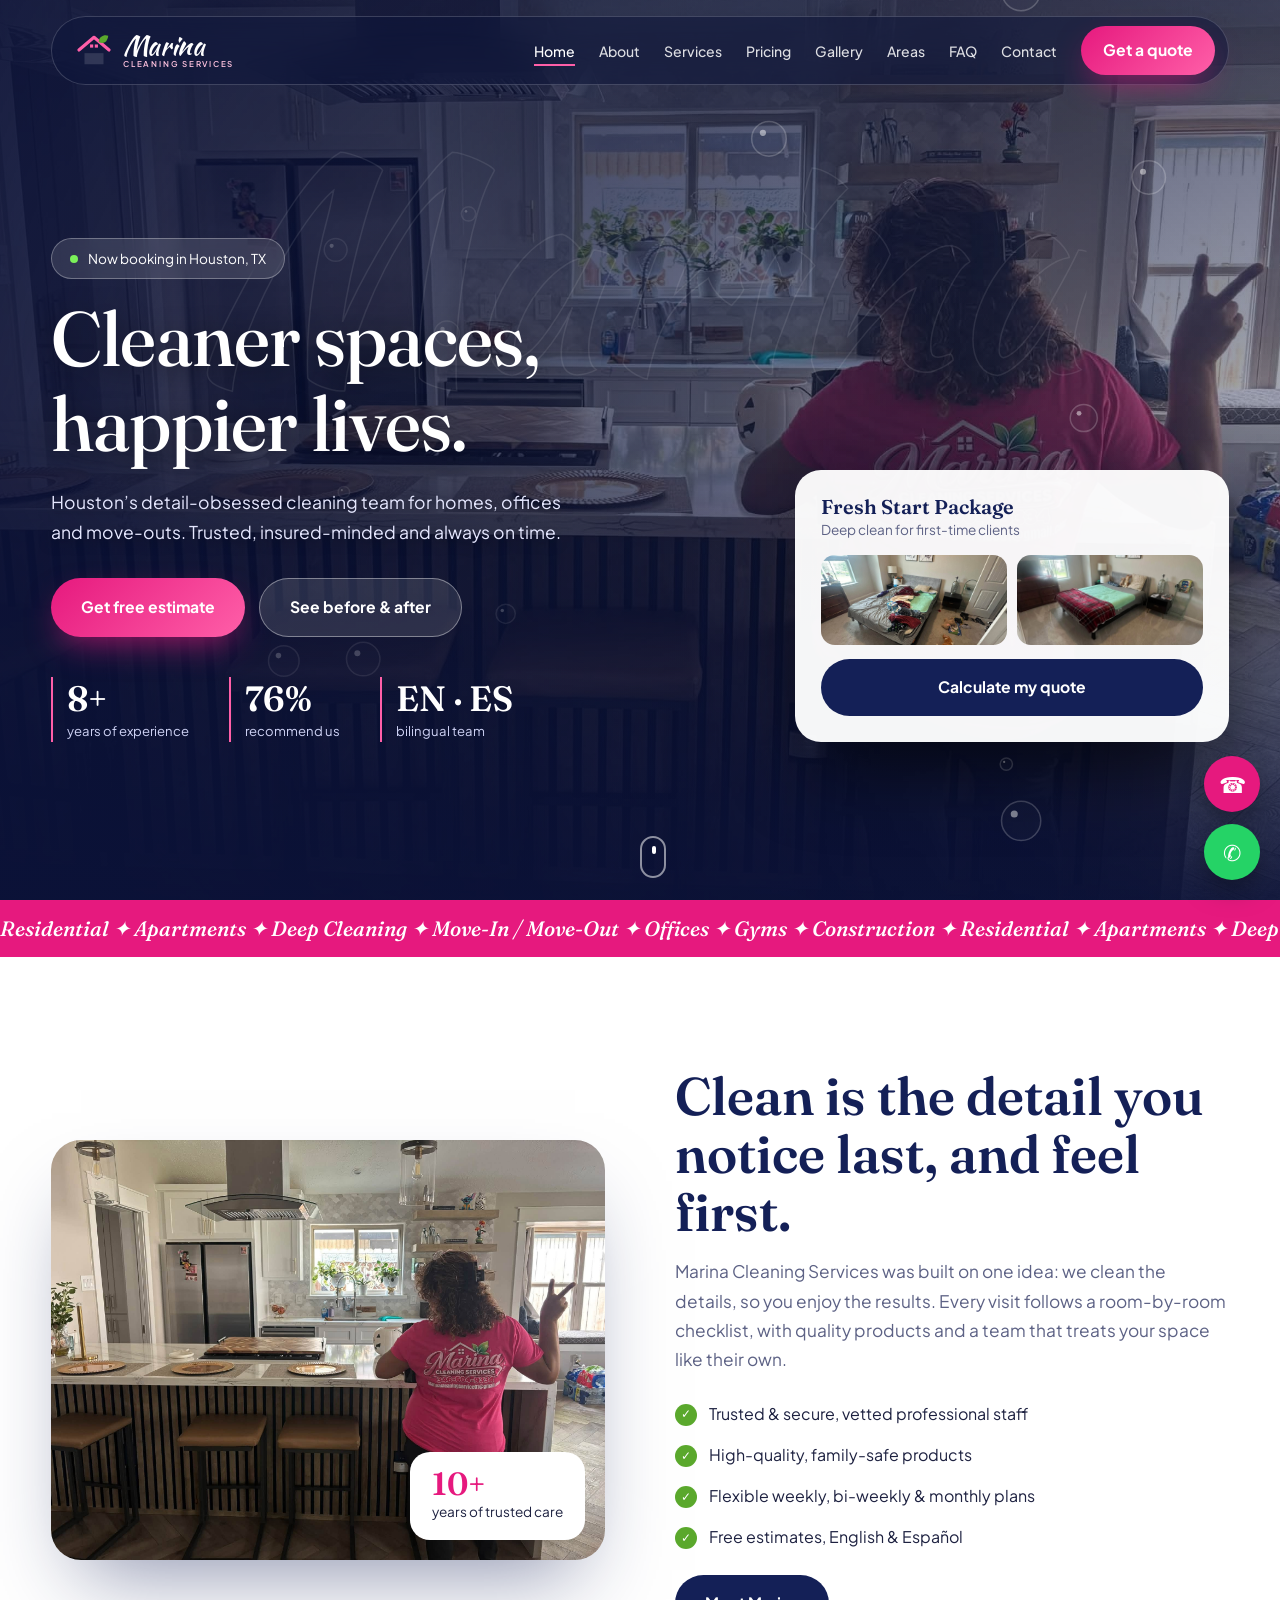
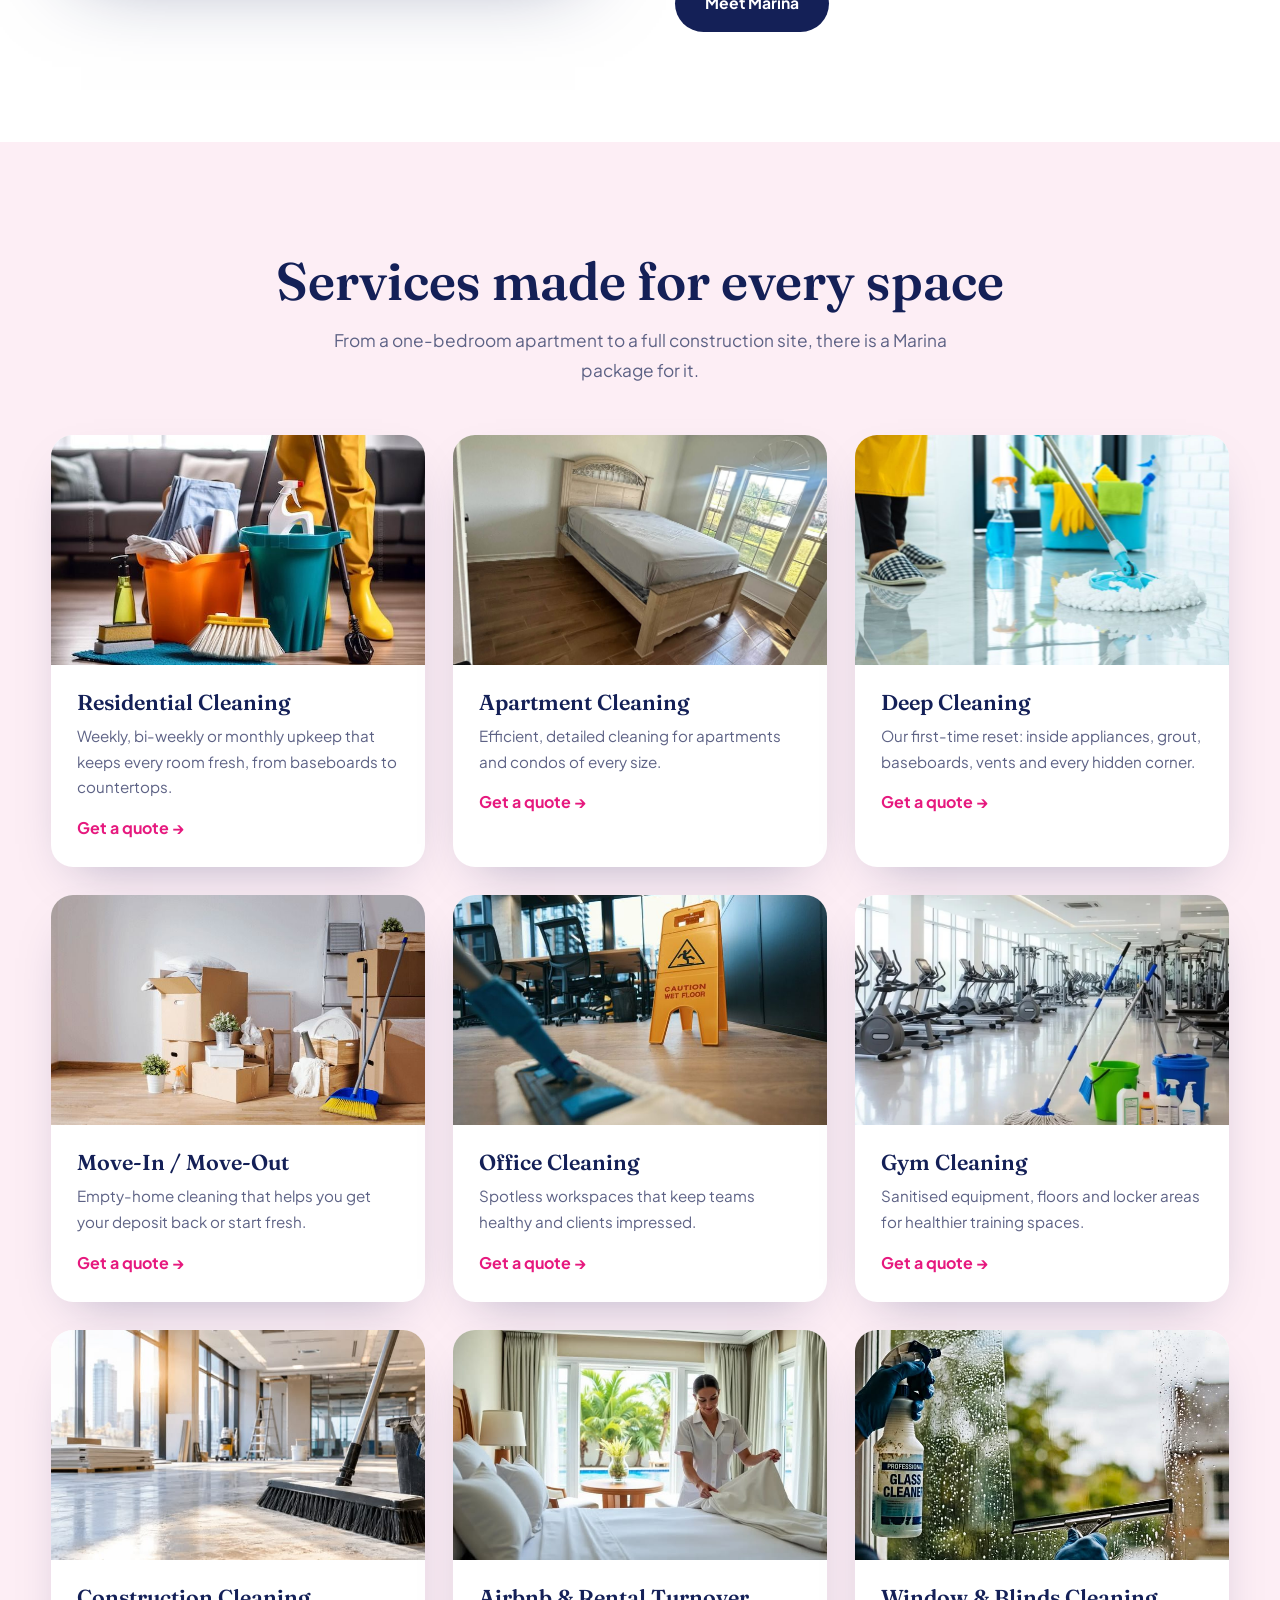
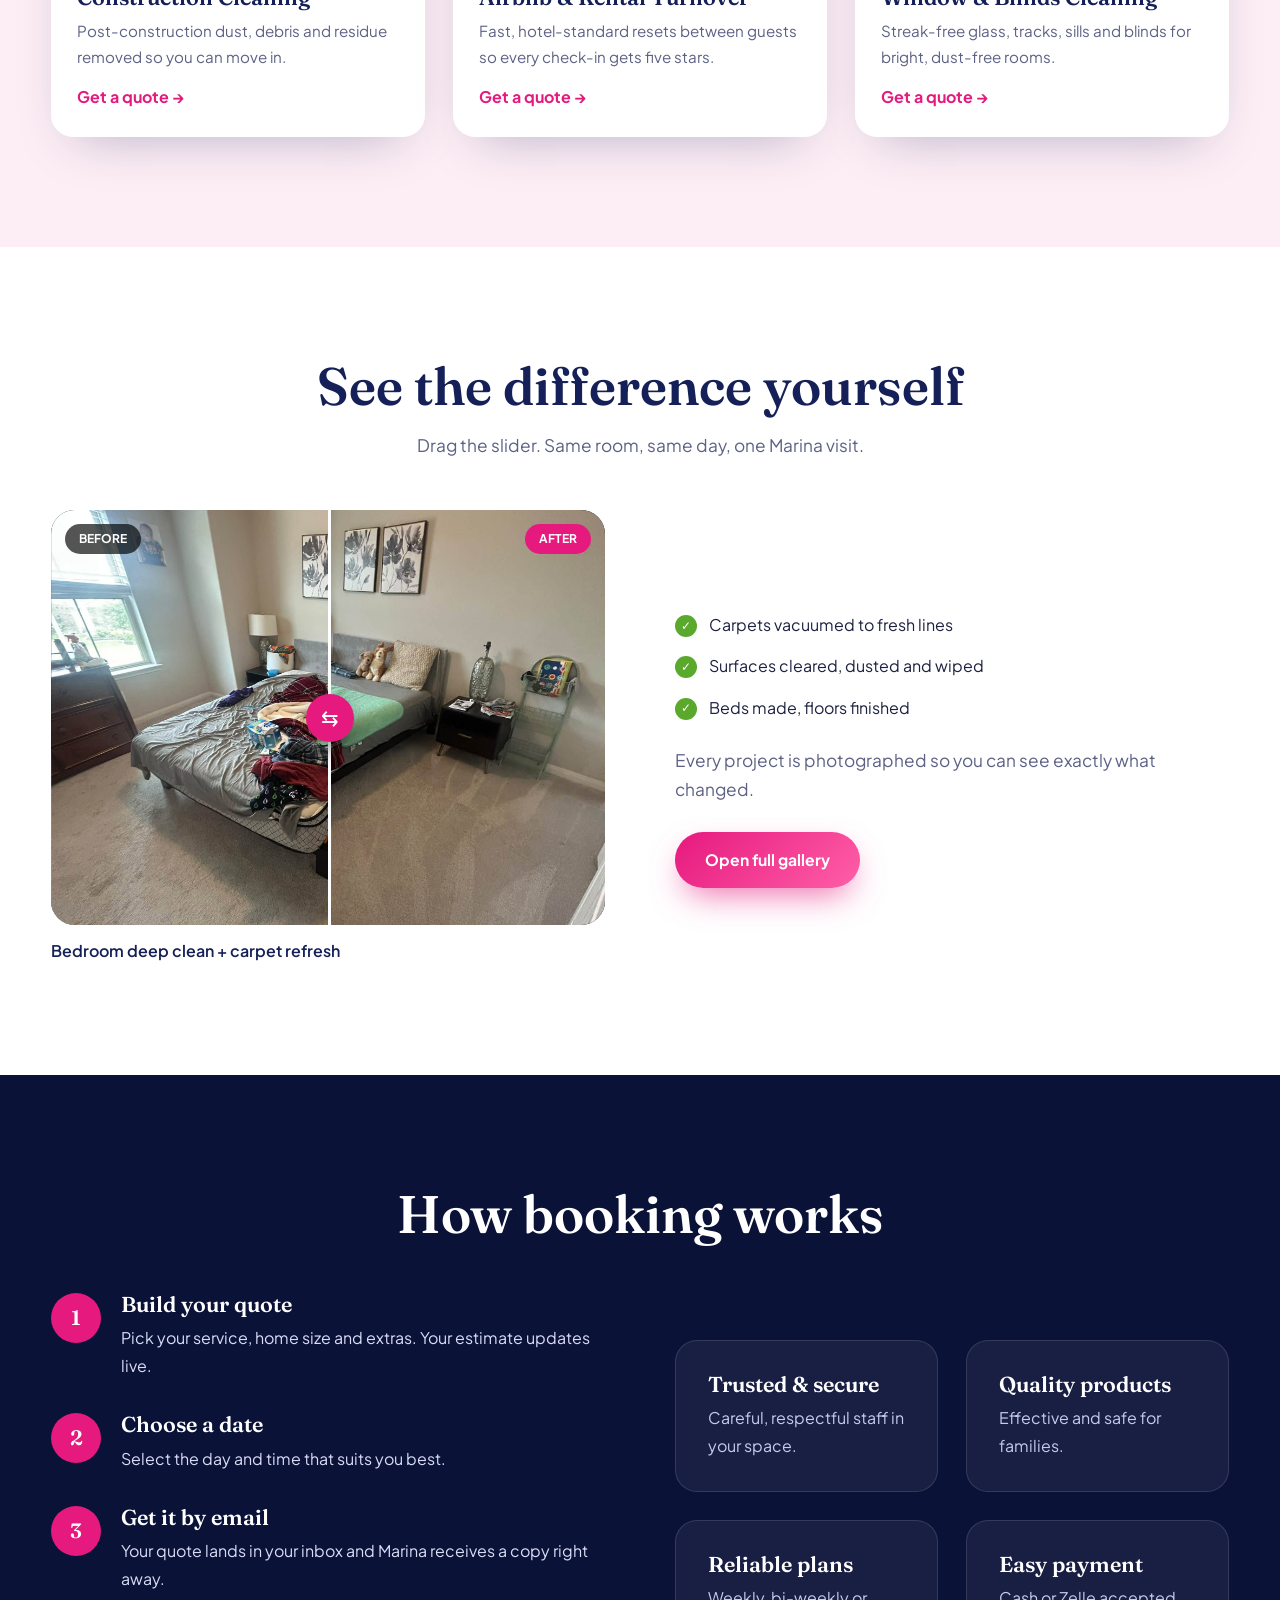
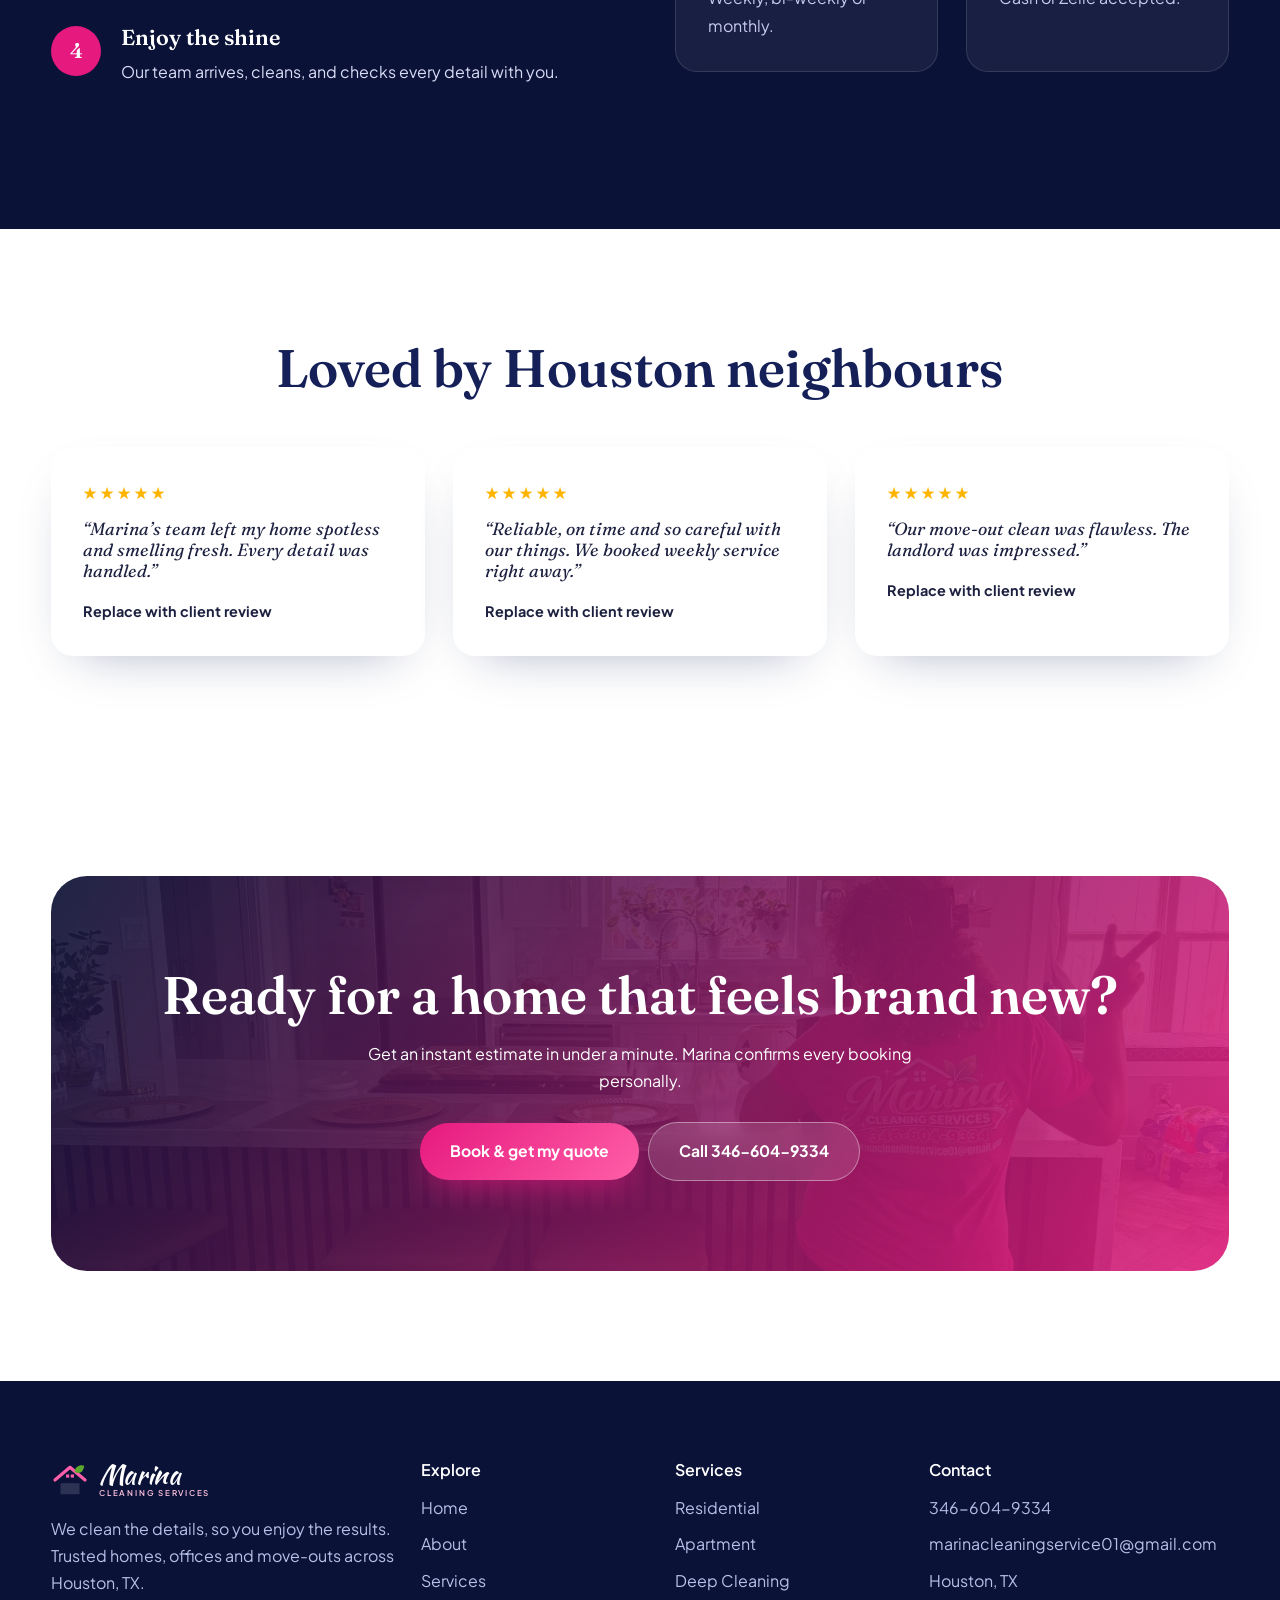
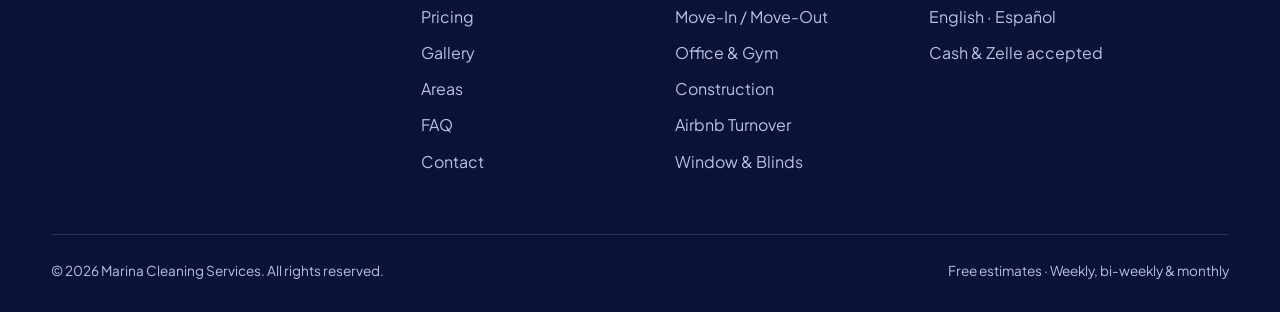
<file: index.html>
<!doctype html>
<html lang="en">
  <head>
    <meta charset="utf-8" />
    <meta
      name="viewport"
      content="width=device-width,initial-scale=1"
    />
    <title>
      Premium Cleaning in Houston | Marina Cleaning Services
      Houston TX
    </title>
    <meta
      name="description"
      content="Premium residential, office, move-out and deep cleaning in Houston, TX. Free estimates."
    />
    <link
      rel="preconnect"
      href="https://fonts.googleapis.com"
    />
    <link
      href="https://fonts.googleapis.com/css2?family=Fraunces:opsz,wght@9..144,500;9..144,600&family=Kaushan+Script&family=Plus+Jakarta+Sans:wght@400;500;600;700&display=swap"
      rel="stylesheet"
    />
    <link
      rel="stylesheet"
      href="css/style.css"
    />
  </head>
  <body>
    <header class="hdr">
      <div class="wrap">
        <a
          class="logo"
          href="index.html"
          aria-label="Marina Cleaning Services"
          ><svg
            width="38"
            height="38"
            viewBox="0 0 48 48"
            fill="none"
          >
            <path
              d="M5 24 24 8l19 16"
              stroke="#ff5fa8"
              stroke-width="4"
              stroke-linecap="round"
              stroke-linejoin="round"
            />
            <rect
              x="19"
              y="17"
              width="4"
              height="4"
              fill="#ff5fa8"
            />
            <rect
              x="25"
              y="17"
              width="4"
              height="4"
              fill="#ff5fa8"
            />
            <path
              d="M30 14c0-8 8-10 12-8-1 8-6 11-12 8Z"
              fill="#5aa82c"
            />
            <path
              d="M12 28h24v14H12z"
              fill="#fff2"
            /></svg
          ><span
            >Marina<small>CLEANING SERVICES</small></span
          ></a
        >
        <nav id="nav">
          <ul>
            <li>
              <a
                href="index.html"
                class="on"
                >Home</a
              >
            </li>
            <li><a href="about.html">About</a></li>
            <li><a href="services.html">Services</a></li>
            <li><a href="pricing.html">Pricing</a></li>
            <li><a href="gallery.html">Gallery</a></li>
            <li><a href="areas.html">Areas</a></li>
            <li><a href="faq.html">FAQ</a></li>
            <li><a href="contact.html">Contact</a></li>
            <li>
              <a
                class="btn btn-p"
                href="booking.html"
                >Get a quote</a
              >
            </li>
          </ul>
        </nav>
        <button
          class="burger"
          aria-label="Menu"
        >
          <i></i><i></i>
        </button>
      </div>
    </header>
    <section class="hero">
      <div
        class="slide"
        style="
          background-image: url(assets/images/kitchen-team.jpg);
        "
      ></div>
      <div
        class="slide"
        style="
          background-image: url(assets/images/after-1.jpg);
        "
      ></div>
      <div
        class="slide"
        style="
          background-image: url(assets/images/bedroom.jpg);
        "
      ></div>
      <div
        class="ghost"
        aria-hidden="true"
      >
        Marina
      </div>
      <canvas id="fx"></canvas><canvas id="fog"></canvas>
      <div class="wrap">
        <div>
          <span
            class="pill rv"
            style="animation-delay: 1.8s"
            ><b></b>Now booking in Houston, TX</span
          >
          <h1>
            <span style="animation-delay: 1.9s"
              >Cleaner</span
            >
            <span style="animation-delay: 2s">spaces,</span
            ><br /><span style="animation-delay: 2.1s"
              >happier</span
            >
            <span style="animation-delay: 2.2s"
              >lives.</span
            >
          </h1>
          <p
            class="sub rv"
            style="animation-delay: 2.4s"
          >
            Houston’s detail-obsessed cleaning team for
            homes, offices and move-outs. Trusted,
            insured-minded and always on time.
          </p>
          <div
            class="rv"
            style="
              animation-delay: 2.6s;
              margin-top: 30px;
              display: flex;
              gap: 14px;
              flex-wrap: wrap;
            "
          >
            <a
              class="btn btn-p"
              href="booking.html"
              >Get free estimate</a
            ><a
              class="btn btn-g"
              href="gallery.html"
              >See before &amp; after</a
            >
          </div>
          <div
            class="stats rv"
            style="animation-delay: 2.8s"
          >
            <div>
              <b
                data-count="10"
                data-suf="+"
                >0</b
              >years of experience
            </div>
            <div>
              <b
                data-count="100"
                data-suf="%"
                >0</b
              >recommend us
            </div>
            <div><b>EN · ES</b>bilingual team</div>
          </div>
        </div>
        <aside
          class="hcard rv"
          style="animation-delay: 2.8s"
        >
          <h4>Fresh Start Package</h4>
          <div class="row">
            Deep clean for first-time clients
          </div>
          <div class="thumbs">
            <img
              src="assets/images/before-1.jpg"
              alt="Before"
            /><img
              src="assets/images/after-1.jpg"
              alt="After"
            />
          </div>
          <a
            class="btn btn-n"
            style="width: 100%; justify-content: center"
            href="booking.html"
            >Calculate my quote</a
          >
        </aside>
      </div>
      <div class="scroll"></div>
    </section>
    <div
      class="marq"
      aria-hidden="true"
    >
      <div>
        Residential ✦ Apartments ✦ Deep Cleaning ✦ Move-In /
        Move-Out ✦ Offices ✦ Gyms ✦ Construction ✦
        Residential ✦ Apartments ✦ Deep Cleaning ✦ Move-In /
        Move-Out ✦ Offices ✦ Gyms ✦ Construction ✦
        Residential ✦ Apartments ✦ Deep Cleaning ✦ Move-In /
        Move-Out ✦ Offices ✦ Gyms ✦ Construction ✦
        Residential ✦ Apartments ✦ Deep Cleaning ✦ Move-In /
        Move-Out ✦ Offices ✦ Gyms ✦ Construction ✦
        Residential ✦ Apartments ✦ Deep Cleaning ✦ Move-In /
        Move-Out ✦ Offices ✦ Gyms ✦ Construction ✦
        Residential ✦ Apartments ✦ Deep Cleaning ✦ Move-In /
        Move-Out ✦ Offices ✦ Gyms ✦ Construction ✦
      </div>
    </div>
    <section class="sec">
      <div class="wrap">
        <div class="g2">
          <div class="photo rev">
            <img
              src="assets/images/kitchen-team.jpg"
              alt="Marina cleaning team in a Houston kitchen"
            />
            <div class="badge">
              <b>10+</b>years of trusted care
            </div>
          </div>
          <div class="rev">
            <h2>
              Clean is the detail you notice last, and feel
              first.
            </h2>
            <p class="lead">
              Marina Cleaning Services was built on one
              idea: we clean the details, so you enjoy the
              results. Every visit follows a room-by-room
              checklist, with quality products and a team
              that treats your space like their own.
            </p>
            <ul class="list">
              <li>
                Trusted &amp; secure, vetted professional
                staff
              </li>
              <li>High-quality, family-safe products</li>
              <li>
                Flexible weekly, bi-weekly &amp; monthly
                plans
              </li>
              <li>Free estimates, English &amp; Español</li>
            </ul>
            <a
              class="btn btn-n"
              href="about.html"
              >Meet Marina</a
            >
          </div>
        </div>
      </div>
    </section>
    <section class="sec tint">
      <div class="wrap">
        <div class="center rev">
          <h2>Services made for every space</h2>
          <p class="lead">
            From a one-bedroom apartment to a full
            construction site, there is a Marina package for
            it.
          </p>
        </div>
        <div style="margin-top: 50px">
          <div class="g3">
            <article class="svc rev">
              <div class="im">
                <img
                  src="assets/images/standard.jpg"
                  alt="Residential Cleaning"
                  loading="lazy"
                />
              </div>
              <div class="tx">
                <h3>Residential Cleaning</h3>
                <p>
                  Weekly, bi-weekly or monthly upkeep that
                  keeps every room fresh, from baseboards to
                  countertops.
                </p>
                <a
                  class="more"
                  href="booking.html"
                  >Get a quote →</a
                >
              </div>
            </article>
            <article class="svc rev">
              <div class="im">
                <img
                  src="assets/images/bedroom.jpg"
                  alt="Apartment Cleaning"
                  loading="lazy"
                />
              </div>
              <div class="tx">
                <h3>Apartment Cleaning</h3>
                <p>
                  Efficient, detailed cleaning for
                  apartments and condos of every size.
                </p>
                <a
                  class="more"
                  href="booking.html"
                  >Get a quote →</a
                >
              </div>
            </article>
            <article class="svc rev">
              <div class="im">
                <img
                  src="assets/images/deep-clean.jpg"
                  alt="Deep Cleaning"
                  loading="lazy"
                />
              </div>
              <div class="tx">
                <h3>Deep Cleaning</h3>
                <p>
                  Our first-time reset: inside appliances,
                  grout, baseboards, vents and every hidden
                  corner.
                </p>
                <a
                  class="more"
                  href="booking.html"
                  >Get a quote →</a
                >
              </div>
            </article>
            <article class="svc rev">
              <div class="im">
                <img
                  src="assets/images/move-in-out.jpg"
                  alt="Move-In / Move-Out"
                  loading="lazy"
                />
              </div>
              <div class="tx">
                <h3>Move-In / Move-Out</h3>
                <p>
                  Empty-home cleaning that helps you get
                  your deposit back or start fresh.
                </p>
                <a
                  class="more"
                  href="booking.html"
                  >Get a quote →</a
                >
              </div>
            </article>
            <article class="svc rev">
              <div class="im">
                <img
                  src="assets/images/office-cleaning.jpg"
                  alt="Office Cleaning"
                  loading="lazy"
                />
              </div>
              <div class="tx">
                <h3>Office Cleaning</h3>
                <p>
                  Spotless workspaces that keep teams
                  healthy and clients impressed.
                </p>
                <a
                  class="more"
                  href="booking.html"
                  >Get a quote →</a
                >
              </div>
            </article>
            <article class="svc rev">
              <div class="im">
                <img
                  src="assets/images/gym-cleaning.jpg"
                  alt="Gym Cleaning"
                  loading="lazy"
                />
              </div>
              <div class="tx">
                <h3>Gym Cleaning</h3>
                <p>
                  Sanitised equipment, floors and locker
                  areas for healthier training spaces.
                </p>
                <a
                  class="more"
                  href="booking.html"
                  >Get a quote →</a
                >
              </div>
            </article>
            <article class="svc rev">
              <div class="im">
                <img
                  src="assets/images/post-contruction.jpg"
                  alt="Construction Cleaning"
                  loading="lazy"
                />
              </div>
              <div class="tx">
                <h3>Construction Cleaning</h3>
                <p>
                  Post-construction dust, debris and residue
                  removed so you can move in.
                </p>
                <a
                  class="more"
                  href="booking.html"
                  >Get a quote →</a
                >
              </div>
            </article>
            <article class="svc rev">
              <div class="im">
                <img
                  src="assets/images/airbnb.jpg"
                  alt="Airbnb &amp; Rental Turnover"
                  loading="lazy"
                />
              </div>
              <div class="tx">
                <h3>Airbnb &amp; Rental Turnover</h3>
                <p>
                  Fast, hotel-standard resets between guests
                  so every check-in gets five stars.
                </p>
                <a
                  class="more"
                  href="booking.html"
                  >Get a quote →</a
                >
              </div>
            </article>
            <article class="svc rev">
              <div class="im">
                <img
                  src="assets/images/window-cleaning.jpg"
                  alt="Window &amp; Blinds Cleaning"
                  loading="lazy"
                />
              </div>
              <div class="tx">
                <h3>Window &amp; Blinds Cleaning</h3>
                <p>
                  Streak-free glass, tracks, sills and
                  blinds for bright, dust-free rooms.
                </p>
                <a
                  class="more"
                  href="booking.html"
                  >Get a quote →</a
                >
              </div>
            </article>
          </div>
        </div>
      </div>
    </section>
    <section class="sec">
      <div class="wrap">
        <div class="center rev">
          <h2>See the difference yourself</h2>
          <p class="lead">
            Drag the slider. Same room, same day, one Marina
            visit.
          </p>
        </div>
        <div
          class="g2"
          style="margin-top: 50px"
        >
          <div class="rev">
            <div
              data-cat="all"
              class="rev"
            >
              <div class="ba">
                <img
                  src="assets/images/after-1.jpg"
                  alt="After bedroom"
                />
                <div
                  class="top"
                  style="position: absolute; inset: 0"
                >
                  <img
                    src="assets/images/before-1.jpg"
                    alt="Before bedroom"
                  />
                </div>
                <em class="l">BEFORE</em
                ><em class="r">AFTER</em>
                <div class="bar"></div>
                <input
                  type="range"
                  min="0"
                  max="100"
                  value="50"
                  aria-label="Compare before and after"
                />
              </div>
              <p class="cap">
                Bedroom deep clean + carpet refresh
              </p>
            </div>
          </div>
          <div class="rev">
            <ul class="list">
              <li>Carpets vacuumed to fresh lines</li>
              <li>Surfaces cleared, dusted and wiped</li>
              <li>Beds made, floors finished</li>
            </ul>
            <p class="lead">
              Every project is photographed so you can see
              exactly what changed.
            </p>
            <br /><a
              class="btn btn-p"
              href="gallery.html"
              >Open full gallery</a
            >
          </div>
        </div>
      </div>
    </section>
    <section class="sec dark">
      <div class="wrap">
        <div class="center rev">
          <h2>How booking works</h2>
        </div>
        <div
          class="g2"
          style="margin-top: 50px"
        >
          <div class="steps rev">
            <div class="step">
              <h3>Build your quote</h3>
              <p>
                Pick your service, home size and extras.
                Your estimate updates live.
              </p>
            </div>
            <div class="step">
              <h3>Choose a date</h3>
              <p>
                Select the day and time that suits you best.
              </p>
            </div>
            <div class="step">
              <h3>Get it by email</h3>
              <p>
                Your quote lands in your inbox and Marina
                receives a copy right away.
              </p>
            </div>
            <div class="step">
              <h3>Enjoy the shine</h3>
              <p>
                Our team arrives, cleans, and checks every
                detail with you.
              </p>
            </div>
          </div>
          <div
            class="g3"
            style="grid-template-columns: 1fr 1fr"
          >
            <div class="card rev">
              <h3>Trusted &amp; secure</h3>
              <p>
                Careful, respectful staff in your space.
              </p>
            </div>
            <div class="card rev">
              <h3>Quality products</h3>
              <p>Effective and safe for families.</p>
            </div>
            <div class="card rev">
              <h3>Reliable plans</h3>
              <p>Weekly, bi-weekly or monthly.</p>
            </div>
            <div class="card rev">
              <h3>Easy payment</h3>
              <p>Cash or Zelle accepted.</p>
            </div>
          </div>
        </div>
      </div>
    </section>
    <section class="sec">
      <div class="wrap">
        <div class="center rev">
          <h2>Loved by Houston neighbours</h2>
        </div>
        <div style="margin-top: 50px">
          <div class="g3">
            <div class="card rev">
              <div class="stars">★★★★★</div>
              <p class="q">
                “Marina’s team left my home spotless and
                smelling fresh. Every detail was handled.”
              </p>
              <div class="who">
                Replace with client review
              </div>
            </div>
            <div class="card rev">
              <div class="stars">★★★★★</div>
              <p class="q">
                “Reliable, on time and so careful with our
                things. We booked weekly service right
                away.”
              </p>
              <div class="who">
                Replace with client review
              </div>
            </div>
            <div class="card rev">
              <div class="stars">★★★★★</div>
              <p class="q">
                “Our move-out clean was flawless. The
                landlord was impressed.”
              </p>
              <div class="who">
                Replace with client review
              </div>
            </div>
          </div>
        </div>
      </div>
    </section>
    <section class="sec">
      <div class="wrap">
        <div class="cta rev">
          <h2>Ready for a home that feels brand new?</h2>
          <p>
            Get an instant estimate in under a minute.
            Marina confirms every booking personally.
          </p>
          <a
            class="btn btn-p"
            href="booking.html"
            >Book &amp; get my quote</a
          >
          &nbsp;
          <a
            class="btn btn-g"
            href="tel:+13466049334"
            >Call 346-604-9334</a
          >
        </div>
      </div>
    </section>
    <footer>
      <div class="wrap">
        <div class="g4">
          <div>
            <a
              class="logo"
              href="index.html"
              ><svg
                width="38"
                height="38"
                viewBox="0 0 48 48"
                fill="none"
              >
                <path
                  d="M5 24 24 8l19 16"
                  stroke="#ff5fa8"
                  stroke-width="4"
                  stroke-linecap="round"
                  stroke-linejoin="round"
                />
                <rect
                  x="19"
                  y="17"
                  width="4"
                  height="4"
                  fill="#ff5fa8"
                />
                <rect
                  x="25"
                  y="17"
                  width="4"
                  height="4"
                  fill="#ff5fa8"
                />
                <path
                  d="M30 14c0-8 8-10 12-8-1 8-6 11-12 8Z"
                  fill="#5aa82c"
                />
                <path
                  d="M12 28h24v14H12z"
                  fill="#fff2"
                /></svg
              ><span
                >Marina<small
                  >CLEANING SERVICES</small
                ></span
              ></a
            >
            <p style="margin-top: 16px">
              We clean the details, so you enjoy the
              results. Trusted homes, offices and move-outs
              across Houston, TX.
            </p>
          </div>
          <div>
            <h4>Explore</h4>
            <ul>
              <li><a href="index.html">Home</a></li>
              <li><a href="about.html">About</a></li>
              <li><a href="services.html">Services</a></li>
              <li><a href="pricing.html">Pricing</a></li>
              <li><a href="gallery.html">Gallery</a></li>
              <li><a href="areas.html">Areas</a></li>
              <li><a href="faq.html">FAQ</a></li>
              <li><a href="contact.html">Contact</a></li>
            </ul>
          </div>
          <div>
            <h4>Services</h4>
            <ul>
              <li>Residential</li>
              <li>Apartment</li>
              <li>Deep Cleaning</li>
              <li>Move-In / Move-Out</li>
              <li>Office &amp; Gym</li>
              <li>Construction</li>
              <li>Airbnb Turnover</li>
              <li>Window &amp; Blinds</li>
            </ul>
          </div>
          <div>
            <h4>Contact</h4>
            <ul>
              <li>
                <a href="tel:+13466049334">346-604-9334</a>
              </li>
              <li>
                <a
                  href="mailto:marinacleaningservice01@gmail.com"
                  >marinacleaningservice01@gmail.com</a
                >
              </li>
              <li>Houston, TX</li>
              <li>English · Español</li>
              <li>Cash &amp; Zelle accepted</li>
            </ul>
          </div>
        </div>
        <div class="copy">
          <span
            >© <span id="yr">2026</span> Marina Cleaning
            Services. All rights reserved.</span
          ><span
            >Free estimates · Weekly, bi-weekly &amp;
            monthly</span
          >
        </div>
      </div>
    </footer>
    <div class="fab">
      <a
        href="tel:+13466049334"
        aria-label="Call"
        >☎</a
      ><a
        href="https://wa.me/13466049334"
        aria-label="WhatsApp"
        >✆</a
      >
    </div>
    <script>
      document.getElementById("yr").textContent =
        new Date().getFullYear();
    </script>
    <script src="js/config.js"></script>
    <script src="js/main.js"></script>
  </body>
</html>
</file>
<file: css/style.css>
:root {
  --pink: #e6197e;
  --pink2: #ff5fa8;
  --blush: #fdeef5;
  --navy: #142057;
  --navy2: #0b1238;
  --green: #5aa82c;
  --ink: #1d2140;
  --mute: #5d6285;
  --r: 22px;
  --e: cubic-bezier(0.2, 0.8, 0.2, 1);
}
* {
  box-sizing: border-box;
  margin: 0;
  padding: 0;
}
html {
  scroll-behavior: smooth;
}
body {
  font:
    16px/1.7 "Plus Jakarta Sans",
    sans-serif;
  color: var(--ink);
  background: #fff;
  overflow-x: hidden;
}
img {
  max-width: 100%;
  display: block;
}
a {
  color: inherit;
  text-decoration: none;
}
h1,
h2,
h3,
h4 {
  font-family: "Fraunces", serif;
  line-height: 1.1;
  font-weight: 600;
  color: var(--navy);
}
h2 {
  font-size: clamp(2rem, 4.2vw, 3.3rem);
  margin-bottom: 16px;
}
h3 {
  font-size: 1.35rem;
  margin-bottom: 8px;
}
.wrap {
  width: min(1200px, 92%);
  margin: auto;
}
.sec {
  padding: 110px 0;
}
.tint {
  background: var(--blush);
}
.dark {
  background: var(--navy2);
  color: #d9dcf5;
}
.dark h2,
.dark h3 {
  color: #fff;
}
.lead {
  color: var(--mute);
  max-width: 620px;
  font-size: 1.08rem;
}
.center {
  text-align: center;
}
.center .lead {
  margin: auto;
}
.btn {
  display: inline-flex;
  gap: 10px;
  align-items: center;
  padding: 15px 30px;
  border-radius: 99px;
  font-weight: 700;
  border: 0;
  cursor: pointer;
  font-size: 0.98rem;
  transition: 0.4s var(--e);
  font-family: inherit;
}
.btn-p {
  background: linear-gradient(
    135deg,
    var(--pink),
    var(--pink2)
  );
  color: #fff;
  box-shadow: 0 14px 34px -10px rgba(230, 25, 126, 0.7);
}
.btn-p:hover {
  transform: translateY(-3px);
}
.btn-g {
  background: rgba(255, 255, 255, 0.12);
  color: #fff;
  border: 1px solid rgba(255, 255, 255, 0.4);
  backdrop-filter: blur(10px);
}
.btn-g:hover {
  background: #fff;
  color: var(--navy);
}
.btn-n {
  background: var(--navy);
  color: #fff;
}
.btn-n:hover {
  background: var(--pink);
}
.hdr {
  position: fixed;
  top: 16px;
  left: 0;
  right: 0;
  z-index: 50;
}
.hdr .wrap {
  display: flex;
  align-items: center;
  justify-content: space-between;
  padding: 10px 14px 10px 24px;
  position: relative;
  isolation: isolate;
}
.hdr .wrap:before {
  content: "";
  position: absolute;
  inset: 0;
  border-radius: 99px;
  background: rgba(11, 18, 56, 0.5);
  backdrop-filter: blur(18px);
  -webkit-backdrop-filter: blur(18px);
  border: 1px solid rgba(255, 255, 255, 0.18);
  transition: 0.4s;
  z-index: -1;
}
.hdr.stuck .wrap:before {
  background: rgba(11, 18, 56, 0.94);
}
.logo {
  display: flex;
  align-items: center;
  gap: 10px;
  color: #fff;
  font-family: "Kaushan Script", cursive;
  font-size: 1.7rem;
  line-height: 1;
  z-index: 70;
}
.logo small {
  display: block;
  font: 600 0.5rem "Plus Jakarta Sans";
  letter-spacing: 0.22em;
  color: #ffc3df;
}
nav ul {
  display: flex;
  gap: 24px;
  list-style: none;
  align-items: center;
}
nav a {
  color: #fff;
  font-size: 0.88rem;
  font-weight: 500;
  opacity: 0.85;
  position: relative;
}
nav a:hover,
nav a.on {
  opacity: 1;
}
nav a.on:after {
  content: "";
  position: absolute;
  left: 0;
  right: 0;
  bottom: -6px;
  height: 2px;
  background: var(--pink2);
}
nav a.btn {
  opacity: 1;
  padding: 11px 22px;
}
.burger {
  display: none;
  background: none;
  border: 0;
  width: 44px;
  height: 44px;
  cursor: pointer;
  z-index: 70;
}
.burger i {
  display: block;
  height: 2px;
  background: #fff;
  margin: 7px 10px;
}
.hero {
  position: relative;
  min-height: 100vh;
  display: grid;
  align-items: end;
  color: #fff;
  overflow: hidden;
  background: var(--navy2);
  isolation: isolate;
}
.slide {
  position: absolute;
  inset: 0;
  background-size: cover;
  background-position: center;
  opacity: 0;
  transition: opacity 1.6s;
  z-index: -4;
}
.slide.on {
  opacity: 1;
  animation: kb 12s linear forwards;
}
@keyframes kb {
  from {
    transform: scale(1.02);
  }
  to {
    transform: scale(1.14) translate(-1.5%, -1%);
  }
}
.hero:before {
  content: "";
  position: absolute;
  inset: 0;
  z-index: -3;
  background: linear-gradient(
    180deg,
    rgba(11, 18, 56, 0.72),
    rgba(11, 18, 56, 0.45) 40%,
    rgba(11, 18, 56, 0.9)
  );
}
.ghost {
  position: absolute;
  top: 13vh;
  left: 50%;
  transform: translateX(-50%);
  font:
    400 clamp(6rem, 23vw, 21rem)/1 "Kaushan Script",
    cursive;
  color: transparent;
  -webkit-text-stroke: 2px rgba(255, 255, 255, 0.22);
  white-space: nowrap;
  z-index: -2;
  pointer-events: none;
  clip-path: inset(0 100% 0 0);
  animation: wipe 2.4s 1.1s var(--e) forwards;
}
@keyframes wipe {
  to {
    clip-path: inset(0 0 0 0);
  }
}
#fx,
#fog {
  position: absolute;
  inset: 0;
  width: 100%;
  height: 100%;
  z-index: -1;
}
#fog {
  z-index: 3;
  pointer-events: none;
}
.hero .wrap {
  position: relative;
  z-index: 4;
  padding: 0 0 70px;
  display: grid;
  grid-template-columns: 1.3fr 0.8fr;
  gap: 40px;
  align-items: end;
}
.hero h1 {
  color: #fff;
  font-size: clamp(2.6rem, 6vw, 5.2rem);
  margin: 18px 0 22px;
}
.hero h1 span {
  display: inline-block;
  opacity: 0;
  transform: translateY(60px) rotate(4deg);
  animation: up 1s var(--e) forwards;
}
@keyframes up {
  to {
    opacity: 1;
    transform: none;
  }
}
.hero p.sub {
  max-width: 520px;
  color: #e6e8ff;
  font-size: 1.1rem;
}
.rv {
  opacity: 0;
  animation: up 1s var(--e) forwards;
}
.pill {
  display: inline-flex;
  gap: 10px;
  align-items: center;
  padding: 8px 18px;
  border-radius: 99px;
  background: rgba(255, 255, 255, 0.12);
  border: 1px solid rgba(255, 255, 255, 0.3);
  backdrop-filter: blur(10px);
  font-size: 0.85rem;
}
.pill b {
  width: 8px;
  height: 8px;
  border-radius: 50%;
  background: #7bf05a;
  animation: pulse 2s infinite;
}
@keyframes pulse {
  0% {
    box-shadow: 0 0 0 0 #7bf05a;
  }
  70% {
    box-shadow: 0 0 0 10px transparent;
  }
}
.hcard {
  background: rgba(255, 255, 255, 0.96);
  color: var(--ink);
  border-radius: 26px;
  padding: 26px;
  box-shadow: 0 40px 80px -20px #000a;
}
.hcard h4 {
  font-size: 1.25rem;
}
.hcard .thumbs {
  display: grid;
  grid-template-columns: 1fr 1fr;
  gap: 10px;
  margin: 14px 0;
}
.hcard .thumbs img {
  border-radius: 14px;
  height: 90px;
  width: 100%;
  object-fit: cover;
}
.hcard .row {
  font-size: 0.85rem;
  color: var(--mute);
  margin-bottom: 12px;
}
.stats {
  display: flex;
  gap: 40px;
  margin-top: 40px;
  flex-wrap: wrap;
}
.stats div {
  font-size: 0.82rem;
  color: #cfd3f5;
}
.stats b {
  display: block;
  font:
    600 2.2rem "Fraunces",
    serif;
  color: #fff;
}
.scroll {
  position: absolute;
  bottom: 22px;
  left: 50%;
  z-index: 4;
  width: 26px;
  height: 42px;
  border: 2px solid #fff8;
  border-radius: 20px;
}
.scroll:after {
  content: "";
  position: absolute;
  left: 10px;
  top: 8px;
  width: 4px;
  height: 8px;
  border-radius: 4px;
  background: #fff;
  animation: sc 1.6s infinite;
}
@keyframes sc {
  60% {
    transform: translateY(14px);
    opacity: 0;
  }
}
.marq {
  background: var(--pink);
  color: #fff;
  overflow: hidden;
  white-space: nowrap;
  padding: 16px 0;
  font:
    italic 500 1.3rem "Fraunces",
    serif;
}
.marq div {
  display: inline-block;
  animation: mq 30s linear infinite;
}
@keyframes mq {
  to {
    transform: translateX(-50%);
  }
}
.phero {
  padding: 190px 0 100px;
  background:
    linear-gradient(
      rgba(11, 18, 56, 0.82),
      rgba(11, 18, 56, 0.9)
    ),
    var(--bg) center/cover;
  color: #fff;
  text-align: center;
}
.phero h1 {
  color: #fff;
  font-size: clamp(2.4rem, 5.5vw, 4.4rem);
}
.phero p {
  max-width: 600px;
  margin: 14px auto 0;
  color: #dfe2fb;
}
.g2 {
  display: grid;
  grid-template-columns: 1fr 1fr;
  gap: 70px;
  align-items: center;
}
.g3 {
  display: grid;
  grid-template-columns: repeat(3, 1fr);
  gap: 28px;
}
.g4 {
  display: grid;
  grid-template-columns: repeat(4, 1fr);
  gap: 24px;
}
.svc {
  border-radius: var(--r);
  overflow: hidden;
  background: #fff;
  box-shadow: 0 20px 50px -25px rgba(20, 32, 87, 0.35);
  transition: 0.5s var(--e);
  display: flex;
  flex-direction: column;
}
.svc:hover {
  transform: translateY(-10px);
}
.svc .im {
  height: 230px;
  overflow: hidden;
}
.svc img {
  width: 100%;
  height: 100%;
  object-fit: cover;
  transition: 1s var(--e);
}
.svc:hover img {
  transform: scale(1.1);
}
.svc .tx {
  padding: 26px;
}
.svc p {
  color: var(--mute);
  font-size: 0.95rem;
}
.svc a.more {
  display: inline-block;
  margin-top: 14px;
  color: var(--pink);
  font-weight: 700;
}
.ico {
  width: 58px;
  height: 58px;
  border-radius: 18px;
  display: grid;
  place-items: center;
  background: var(--blush);
  font-size: 1.6rem;
  margin-bottom: 16px;
}
.card {
  background: #fff;
  padding: 32px;
  border-radius: var(--r);
  box-shadow: 0 20px 50px -28px rgba(20, 32, 87, 0.4);
}
.dark .card {
  background: rgba(255, 255, 255, 0.06);
  box-shadow: none;
  border: 1px solid rgba(255, 255, 255, 0.12);
}
.dark .card p {
  color: #c6caef;
}
.steps {
  counter-reset: s;
}
.step {
  position: relative;
  padding-left: 70px;
  margin-bottom: 34px;
}
.step:before {
  counter-increment: s;
  content: counter(s);
  position: absolute;
  left: 0;
  top: 0;
  width: 50px;
  height: 50px;
  border-radius: 50%;
  background: var(--pink);
  color: #fff;
  display: grid;
  place-items: center;
  font: 600 1.3rem "Fraunces";
}
.photo {
  border-radius: 30px;
  overflow: hidden;
  position: relative;
  box-shadow: 0 40px 80px -30px rgba(20, 32, 87, 0.5);
}
.photo img {
  width: 100%;
  height: 100%;
  object-fit: cover;
  min-height: 420px;
}
.badge {
  position: absolute;
  right: 20px;
  bottom: 20px;
  background: #fff;
  border-radius: 20px;
  padding: 16px 22px;
  box-shadow: 0 20px 40px -10px #0004;
  font-size: 0.85rem;
}
.badge b {
  font: 600 2rem "Fraunces";
  color: var(--pink);
  display: block;
  line-height: 1;
}
.list {
  list-style: none;
  margin: 18px 0;
}
.list li {
  padding: 7px 0 7px 34px;
  position: relative;
}
.list li:before {
  content: "✓";
  position: absolute;
  left: 0;
  color: #fff;
  background: var(--green);
  width: 22px;
  height: 22px;
  border-radius: 50%;
  font-size: 0.75rem;
  display: grid;
  place-items: center;
  top: 11px;
}
.ba {
  position: relative;
  border-radius: 24px;
  overflow: hidden;
  aspect-ratio: 4/3;
  background: #000;
  user-select: none;
}
.ba img {
  position: absolute;
  inset: 0;
  width: 100%;
  height: 100%;
  object-fit: cover;
}
.ba .top {
  clip-path: inset(0 50% 0 0);
}
.ba input {
  position: absolute;
  inset: 0;
  width: 100%;
  height: 100%;
  opacity: 0;
  cursor: ew-resize;
  z-index: 3;
  margin: 0;
}
.ba .bar {
  position: absolute;
  top: 0;
  bottom: 0;
  left: 50%;
  width: 3px;
  background: #fff;
  z-index: 2;
  pointer-events: none;
}
.ba .bar:after {
  content: "⇆";
  position: absolute;
  top: 50%;
  left: 50%;
  transform: translate(-50%, -50%);
  width: 48px;
  height: 48px;
  border-radius: 50%;
  background: var(--pink);
  color: #fff;
  display: grid;
  place-items: center;
  font-size: 1.3rem;
  box-shadow: 0 8px 20px #0006;
}
.ba em {
  position: absolute;
  top: 14px;
  z-index: 2;
  font-style: normal;
  font-size: 0.75rem;
  font-weight: 700;
  background: #000a;
  color: #fff;
  padding: 5px 14px;
  border-radius: 99px;
}
.ba em.l {
  left: 14px;
}
.ba em.r {
  right: 14px;
  background: var(--pink);
}
.filters {
  display: flex;
  gap: 10px;
  justify-content: center;
  flex-wrap: wrap;
  margin: 30px 0 44px;
}
.filters button {
  padding: 10px 24px;
  border-radius: 99px;
  border: 1px solid #d9dcef;
  background: #fff;
  cursor: pointer;
  font: 600 0.9rem "Plus Jakarta Sans";
}
.filters button.on {
  background: var(--navy);
  color: #fff;
  border-color: var(--navy);
}
.cap {
  margin-top: 12px;
  font-weight: 600;
  color: var(--navy);
}
.hide {
  display: none;
}
.plan {
  text-align: center;
  position: relative;
}
.plan .pr {
  font: 600 3rem "Fraunces";
  color: var(--pink);
}
.plan.hot {
  background: var(--navy);
  color: #dfe2fb;
  transform: scale(1.04);
}
.plan.hot h3 {
  color: #fff;
}
.plan.hot .list li {
  color: #fff;
}
.tag {
  position: absolute;
  top: -14px;
  left: 50%;
  transform: translateX(-50%);
  background: var(--pink);
  color: #fff;
  padding: 5px 18px;
  border-radius: 99px;
  font-size: 0.78rem;
  font-weight: 700;
}
.book {
  display: grid;
  grid-template-columns: 1.4fr 1fr;
  gap: 34px;
  align-items: start;
}
.fb {
  background: #fff;
  padding: 38px;
  border-radius: 28px;
  box-shadow: 0 30px 70px -30px rgba(20, 32, 87, 0.4);
}
.fb h4 {
  font-size: 1.15rem;
  margin: 26px 0 12px;
}
.fb h4:first-child {
  margin-top: 0;
}
label {
  font-size: 0.85rem;
  font-weight: 600;
  color: var(--navy);
  display: block;
  margin-bottom: 6px;
}
input[type="text"],
input[type="email"],
input[type="tel"],
input[type="date"],
input[type="number"],
select,
textarea {
  width: 100%;
  padding: 14px 16px;
  border: 1.5px solid #dcdff0;
  border-radius: 14px;
  font: inherit;
  background: #fafaff;
  transition: 0.3s;
}
input:focus,
select:focus,
textarea:focus {
  outline: 0;
  border-color: var(--pink);
  box-shadow: 0 0 0 4px rgba(230, 25, 126, 0.12);
}
.f2 {
  display: grid;
  grid-template-columns: 1fr 1fr;
  gap: 16px;
}
.f3 {
  display: grid;
  grid-template-columns: repeat(3, 1fr);
  gap: 16px;
}
.fld {
  margin-bottom: 14px;
}
.opts {
  display: grid;
  grid-template-columns: repeat(
    auto-fill,
    minmax(150px, 1fr)
  );
  gap: 10px;
}
.opt {
  position: relative;
}
.opt input {
  position: absolute;
  opacity: 0;
}
.opt span {
  display: block;
  padding: 12px 14px;
  border: 1.5px solid #dcdff0;
  border-radius: 14px;
  text-align: center;
  font-size: 0.88rem;
  font-weight: 600;
  cursor: pointer;
  transition: 0.3s;
}
.opt input:checked + span {
  background: var(--pink);
  border-color: var(--pink);
  color: #fff;
  transform: scale(1.03);
}
.opt input:focus-visible + span {
  outline: 3px solid var(--navy);
}
.quote {
  position: sticky;
  top: 100px;
  background: linear-gradient(
    160deg,
    var(--navy),
    var(--navy2)
  );
  color: #fff;
  padding: 34px;
  border-radius: 28px;
}
.quote h3 {
  color: #fff;
}
.quote .amt {
  font: 600 3rem "Fraunces";
  color: #fff;
  line-height: 1.1;
  margin: 8px 0;
}
.quote ul {
  list-style: none;
  margin: 16px 0;
  font-size: 0.9rem;
}
.quote li {
  display: flex;
  justify-content: space-between;
  padding: 8px 0;
  border-bottom: 1px dashed #fff3;
}
.quote small {
  color: #b9bfe8;
  display: block;
  margin-top: 12px;
}
.msg {
  display: none;
  margin-top: 18px;
  padding: 16px;
  border-radius: 14px;
  font-weight: 600;
}
.msg.ok {
  display: block;
  background: #e8f8de;
  color: #2c6a0b;
}
.msg.err {
  display: block;
  background: #ffe5ee;
  color: #a00b45;
}
.faq details {
  background: #fff;
  border-radius: 18px;
  padding: 22px 26px;
  margin-bottom: 14px;
  box-shadow: 0 10px 30px -20px rgba(20, 32, 87, 0.5);
}
.faq summary {
  cursor: pointer;
  font:
    600 1.1rem "Fraunces",
    serif;
  color: var(--navy);
  list-style: none;
  display: flex;
  justify-content: space-between;
}
.faq summary:after {
  content: "+";
  color: var(--pink);
  font-size: 1.5rem;
  transition: 0.3s;
}
.faq details[open] summary:after {
  transform: rotate(45deg);
}
.faq p {
  margin-top: 12px;
  color: var(--mute);
}
.stars {
  color: #ffb400;
  letter-spacing: 3px;
}
.q {
  font:
    italic 1.1rem "Fraunces",
    serif;
  margin: 12px 0 18px;
}
.who {
  font-weight: 700;
  font-size: 0.9rem;
}
.cta {
  background:
    linear-gradient(
      120deg,
      rgba(11, 18, 56, 0.9),
      rgba(230, 25, 126, 0.85)
    ),
    url(../assets/images/kitchen-team.jpg) center/cover;
  color: #fff;
  text-align: center;
  border-radius: 36px;
  padding: 90px 30px;
}
.cta h2 {
  color: #fff;
}
.cta p {
  max-width: 560px;
  margin: 0 auto 28px;
}
footer {
  background: var(--navy2);
  color: #b9bfe8;
  padding: 80px 0 30px;
}
footer .g4 {
  grid-template-columns: 1.5fr 1fr 1fr 1.3fr;
}
footer h4 {
  color: #fff;
  font-family: "Plus Jakarta Sans";
  font-size: 1rem;
  margin-bottom: 16px;
}
footer li {
  list-style: none;
  margin-bottom: 9px;
}
footer a:hover {
  color: var(--pink2);
}
.copy {
  border-top: 1px solid #fff2;
  margin-top: 50px;
  padding-top: 24px;
  font-size: 0.85rem;
  display: flex;
  justify-content: space-between;
  flex-wrap: wrap;
  gap: 10px;
}
.fab {
  position: fixed;
  right: 20px;
  bottom: 20px;
  z-index: 60;
  display: flex;
  flex-direction: column;
  gap: 12px;
}
.fab a {
  width: 56px;
  height: 56px;
  border-radius: 50%;
  display: grid;
  place-items: center;
  color: #fff;
  font-size: 1.4rem;
  box-shadow: 0 12px 30px -8px #0008;
  background: var(--pink);
}
.fab a + a {
  background: #25d366;
}
.rev {
  opacity: 0;
  transform: translateY(40px);
  transition: 1s var(--e);
}
.rev.in {
  opacity: 1;
  transform: none;
}
.areas {
  display: flex;
  flex-wrap: wrap;
  gap: 12px;
}
.areas span {
  padding: 10px 22px;
  border-radius: 99px;
  background: #fff;
  box-shadow: 0 8px 20px -12px #14205788;
  font-weight: 600;
}
@media (max-width: 960px) {
  .g2,
  .g3,
  .g4,
  .book,
  .hero .wrap,
  footer .g4 {
    grid-template-columns: 1fr;
  }
  .g2 {
    gap: 40px;
  }
  .sec {
    padding: 76px 0;
  }
  .burger {
    display: block;
  }
  nav {
    position: fixed;
    inset: 0;
    background: var(--navy2);
    display: grid;
    place-items: center;
    transform: translateX(100%);
    transition: 0.5s var(--e);
  }
  nav.open {
    transform: none;
  }
  nav ul {
    flex-direction: column;
    text-align: center;
    gap: 20px;
  }
  nav a {
    font-size: 1.25rem;
  }
  .quote {
    position: static;
  }
  .plan.hot {
    transform: none;
  }
  .f2,
  .f3 {
    grid-template-columns: 1fr;
  }
  .hcard {
    display: none;
  }
  .fb {
    padding: 24px;
  }
}
@media (prefers-reduced-motion: reduce) {
  * {
    animation-duration: 0.01s !important;
    transition: none !important;
  }
  .rev {
    opacity: 1;
    transform: none;
  }
}

.burger i {
  transition: 0.35s var(--e);
}
.burger.open i:first-child {
  transform: translateY(4.5px) rotate(45deg);
}
.burger.open i:last-child {
  transform: translateY(-4.5px) rotate(-45deg);
}
body.lock {
  overflow: hidden;
}
.hero {
  min-height: 100vh;
  min-height: 100svh;
}
.hero:before {
  background:
    linear-gradient(
      90deg,
      rgba(11, 18, 56, 0.88),
      rgba(11, 18, 56, 0.45) 65%,
      rgba(11, 18, 56, 0.25)
    ),
    linear-gradient(
      180deg,
      rgba(11, 18, 56, 0.55),
      rgba(11, 18, 56, 0.15) 45%,
      rgba(11, 18, 56, 0.92)
    );
}
.ghost {
  -webkit-text-stroke: 1.5px rgba(255, 255, 255, 0.09);
}
.hero .wrap {
  padding-top: 150px;
}
.hero h1 {
  font-weight: 500;
  letter-spacing: -0.01em;
  text-shadow: 0 4px 30px rgba(0, 0, 0, 0.45);
}
.hero p.sub {
  text-shadow: 0 2px 14px rgba(0, 0, 0, 0.5);
}
.stats div {
  border-left: 2px solid var(--pink2);
  padding-left: 14px;
}
@media (max-width: 960px) {
  .hero .wrap {
    padding: 120px 0 60px;
    gap: 0;
  }
  .hero h1 {
    font-size: clamp(2.3rem, 10.5vw, 3.4rem);
  }
  .hero p.sub {
    font-size: 1rem;
  }
  .ghost {
    top: 14vh;
    font-size: 30vw;
  }
  .stats {
    gap: 20px;
    margin-top: 30px;
  }
  .stats b {
    font-size: 1.7rem;
  }
  .scroll {
    display: none;
  }
  .hero .btn {
    width: 100%;
    justify-content: center;
  }
  .hero .rv > .btn,
  .hero .rv a {
    flex: 1 1 100%;
  }
  .hdr {
    top: 10px;
  }
  .hdr .wrap {
    padding: 6px 8px 6px 18px;
  }
  .logo {
    font-size: 1.45rem;
  }
  .logo svg {
    width: 30px;
    height: 30px;
  }
  .hero:before {
    background: linear-gradient(
      180deg,
      rgba(11, 18, 56, 0.7),
      rgba(11, 18, 56, 0.55) 45%,
      rgba(11, 18, 56, 0.93)
    );
  }
}
</file>
